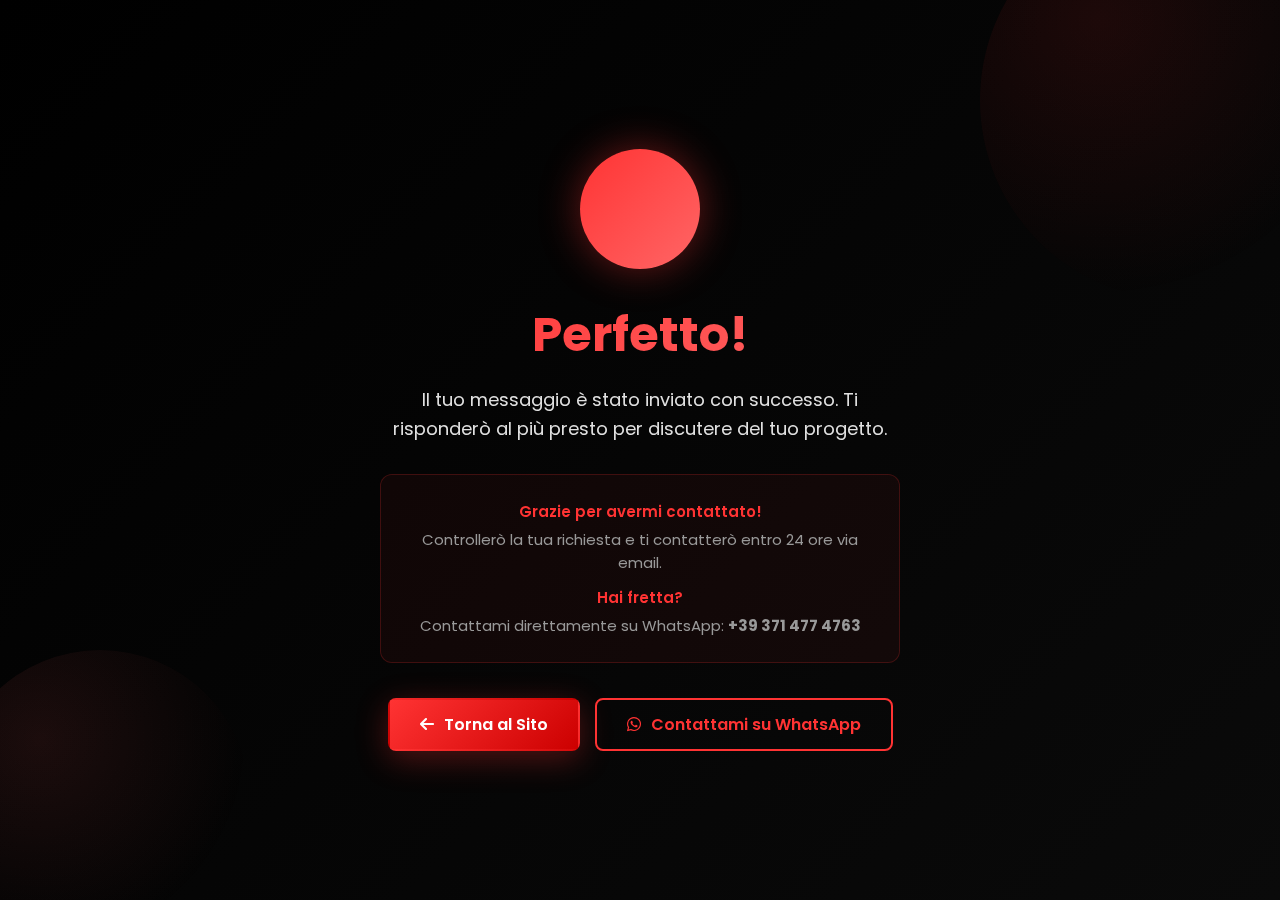
<file: success.html>
<!DOCTYPE html>
<html lang="it">

<head>
    <meta charset="UTF-8">
    <meta name="viewport" content="width=device-width, initial-scale=1.0">
    <title>Messaggio Inviato | GigiCHX</title>
    <link rel="icon" href="static/CSS/IMG/Logo Gigichx.png">
    <link rel="preconnect" href="https://fonts.googleapis.com">
    <link rel="preconnect" href="https://fonts.gstatic.com" crossorigin>
    <link href="https://fonts.googleapis.com/css2?family=Poppins:wght@300;400;500;600;700;800&display=swap"
        rel="stylesheet">
    <link rel="stylesheet" href="https://cdnjs.cloudflare.com/ajax/libs/font-awesome/6.4.0/css/all.min.css">
    <style>
        * {
            margin: 0;
            padding: 0;
            box-sizing: border-box;
        }

        body {
            font-family: 'Poppins', sans-serif;
            background: linear-gradient(135deg, #000000 0%, #0a0a0a 100%);
            color: #ffffff;
            min-height: 100vh;
            display: flex;
            align-items: center;
            justify-content: center;
            overflow: hidden;
        }

        .success-container {
            position: relative;
            text-align: center;
            z-index: 10;
            max-width: 600px;
            padding: 40px;
            animation: slideUp 0.8s ease-out;
        }

        @keyframes slideUp {
            from {
                opacity: 0;
                transform: translateY(50px);
            }
            to {
                opacity: 1;
                transform: translateY(0);
            }
        }

        .success-icon {
            width: 120px;
            height: 120px;
            margin: 0 auto 30px;
            background: linear-gradient(135deg, #FF3333 0%, #FF6666 100%);
            border-radius: 50%;
            display: flex;
            align-items: center;
            justify-content: center;
            font-size: 60px;
            color: white;
            animation: bounceIn 0.8s ease-out;
            box-shadow: 0 0 40px rgba(255, 51, 51, 0.4);
        }

        @keyframes bounceIn {
            0% {
                transform: scale(0.3);
                opacity: 0;
            }
            50% {
                transform: scale(1.05);
            }
            70% {
                transform: scale(0.9);
            }
            100% {
                transform: scale(1);
                opacity: 1;
            }
        }

        h1 {
            font-size: 48px;
            font-weight: 700;
            margin-bottom: 15px;
            background: linear-gradient(135deg, #FF3333 0%, #FF6666 100%);
            -webkit-background-clip: text;
            -webkit-text-fill-color: transparent;
            background-clip: text;
            animation: fadeIn 1s ease-out 0.3s backwards;
        }

        .success-message {
            font-size: 18px;
            color: #e0e0e0;
            margin-bottom: 30px;
            line-height: 1.6;
            animation: fadeIn 1s ease-out 0.5s backwards;
        }

        .success-details {
            background: rgba(255, 51, 51, 0.05);
            border: 1px solid rgba(255, 51, 51, 0.2);
            border-radius: 12px;
            padding: 25px;
            margin-bottom: 35px;
            animation: fadeIn 1s ease-out 0.7s backwards;
        }

        .detail-item {
            font-size: 15px;
            color: #999999;
            margin-bottom: 12px;
        }

        .detail-item:last-child {
            margin-bottom: 0;
        }

        .detail-label {
            color: #FF3333;
            font-weight: 600;
            display: block;
            margin-bottom: 5px;
        }

        .button-group {
            display: flex;
            gap: 15px;
            justify-content: center;
            flex-wrap: wrap;
            animation: fadeIn 1s ease-out 0.9s backwards;
        }

        .btn {
            padding: 12px 30px;
            border-radius: 8px;
            font-size: 16px;
            font-weight: 600;
            text-decoration: none;
            display: inline-flex;
            align-items: center;
            gap: 10px;
            transition: all 0.3s ease;
            border: 2px solid transparent;
            cursor: pointer;
        }

        .btn-primary {
            background: linear-gradient(135deg, #FF3333, #CC0000);
            color: white;
            box-shadow: 0 8px 32px rgba(255, 51, 51, 0.3);
        }

        .btn-primary:hover {
            transform: translateY(-2px);
            box-shadow: 0 12px 40px rgba(255, 51, 51, 0.4);
        }

        .btn-secondary {
            background: transparent;
            color: #FF3333;
            border-color: #FF3333;
        }

        .btn-secondary:hover {
            background: rgba(255, 51, 51, 0.1);
            transform: translateY(-2px);
        }

        .background-elements {
            position: fixed;
            top: 0;
            left: 0;
            width: 100%;
            height: 100%;
            z-index: 0;
            overflow: hidden;
        }

        .gradient-orb {
            position: absolute;
            border-radius: 50%;
            opacity: 0.1;
            animation: float 6s ease-in-out infinite;
        }

        .orb1 {
            width: 400px;
            height: 400px;
            background: radial-gradient(circle at 30% 30%, #FF3333, transparent 70%);
            top: -100px;
            right: -100px;
            animation-duration: 8s;
        }

        .orb2 {
            width: 300px;
            height: 300px;
            background: radial-gradient(circle at 30% 30%, #FF6666, transparent 70%);
            bottom: -50px;
            left: -50px;
            animation-duration: 10s;
        }

        @keyframes float {
            0%, 100% {
                transform: translateY(0px);
            }
            50% {
                transform: translateY(-30px);
            }
        }

        @keyframes fadeIn {
            from {
                opacity: 0;
            }
            to {
                opacity: 1;
            }
        }

        .checkmark {
            display: flex;
            align-items: center;
            justify-content: center;
            width: 100%;
            height: 100%;
        }

        .checkmark svg {
            width: 70px;
            height: 70px;
            stroke: white;
            stroke-linecap: round;
            stroke-linejoin: round;
        }

        .checkmark-circle {
            stroke-dasharray: 166;
            stroke-dashoffset: 166;
            animation: stroke 0.6s cubic-bezier(0.65, 0, 0.45, 1) 0.3s forwards;
        }

        .checkmark-check {
            stroke-dasharray: 48;
            stroke-dashoffset: 48;
            animation: stroke 0.3s cubic-bezier(0.65, 0, 0.45, 1) 0.8s forwards;
        }

        @keyframes stroke {
            100% {
                stroke-dashoffset: 0;
            }
        }

        @media (max-width: 768px) {
            h1 {
                font-size: 36px;
            }

            .success-message {
                font-size: 16px;
            }

            .button-group {
                flex-direction: column;
            }

            .btn {
                width: 100%;
                justify-content: center;
            }

            .success-icon {
                width: 100px;
                height: 100px;
                font-size: 50px;
            }
        }
    </style>
</head>

<body>
    <div class="background-elements">
        <div class="gradient-orb orb1"></div>
        <div class="gradient-orb orb2"></div>
    </div>

    <div class="success-container">
        <div class="success-icon">
            <div class="checkmark">
                <svg viewBox="0 0 52 52">
                    <circle class="checkmark-circle" cx="26" cy="26" r="25" fill="none" />
                    <path class="checkmark-check" fill="none" d="M14.1 27.2l7.1 7.2 16.7-16.8" />
                </svg>
            </div>
        </div>

        <h1>Perfetto!</h1>

        <p class="success-message">
            Il tuo messaggio è stato inviato con successo. Ti risponderò al più presto per discutere del tuo progetto.
        </p>

        <div class="success-details">
            <div class="detail-item">
                <span class="detail-label">Grazie per avermi contattato!</span>
                Controllerò la tua richiesta e ti contatterò entro 24 ore via email.
            </div>
            <div class="detail-item">
                <span class="detail-label">Hai fretta?</span>
                Contattami direttamente su WhatsApp: <strong>+39 371 477 4763</strong>
            </div>
        </div>

        <div class="button-group">
            <a href="/" class="btn btn-primary">
                <i class="fas fa-arrow-left"></i>
                Torna al Sito
            </a>
            <a href="https://wa.me/393714774763?text=Ciao!%20Ho%20appena%20inviato%20una%20richiesta" target="_blank"
                class="btn btn-secondary">
                <i class="fab fa-whatsapp"></i>
                Contattami su WhatsApp
            </a>
        </div>
    </div>
</body>

</html>
</file>
